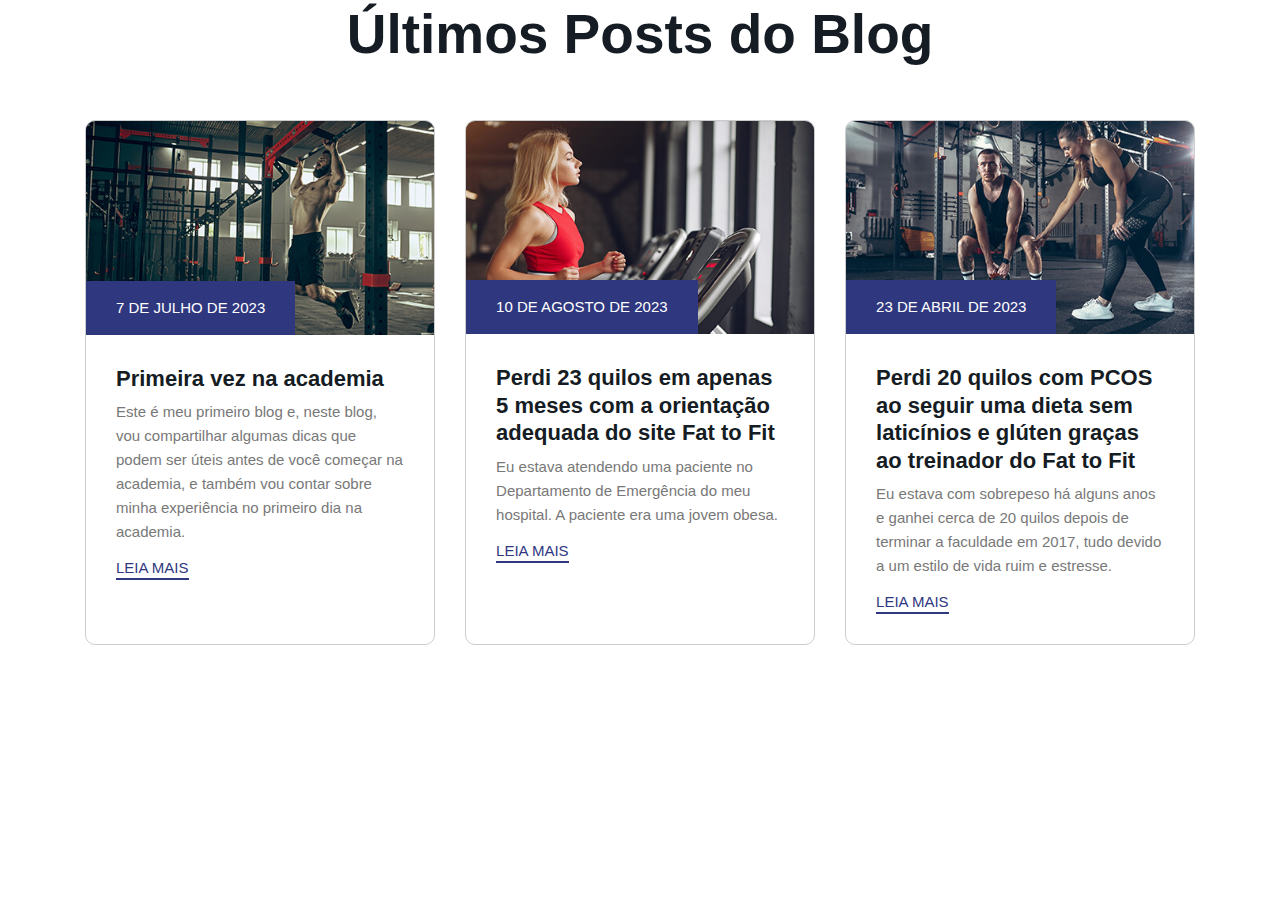
<file: blog latest.html>
<!DOCTYPE html>
<html lang="pt-BR">

  <head>
    <meta charset="UTF-8">
    <meta http-equiv="X-UA-Compatible"
          content="IE=edge">
    <meta name="viewport"
          content="width=device-width, initial-scale=1.0">
    <title>Últimos Posts do Blog | Bluefit</title>
    <meta name="description"
          content="Leia os últimos posts do blog sobre fitness, perda de peso e superação. Descubra dicas e histórias inspiradoras que podem ajudar você em sua jornada de saúde e bem-estar.">
    <meta name="keywords"
          content="blog de fitness, perda de peso, PCOS, dieta, saúde, bem-estar">
    <meta name="author"
          content="Bluefit">
    <link rel="stylesheet"
          href="./assets/css/style.css">
            <link rel="favicon"
                  href="./assets/images/Logo.png">
  </head>

  <body>
    <div class="container">
      <h2 class="h2 section-title text-center">Últimos Posts do Blog</h2>
      <br>
      <br>

      <ul class="blog-list has-scrollbar">

        <li class="scrollbar-item">
          <div class="blog-card">

            <div class="card-banner img-holder"
                 style="--width: 440px; --height: 270px;">
              <img src="./assets/images/blog-1.jpg"
                   width="440"
                   height="270"
                   loading="lazy"
                   alt="Primeira vez na academia"
                   class="img-cover">
              <time class="card-meta"
                    datetime="2023-07-07">7 de Julho de 2023</time>
            </div>

            <div class="card-content">
              <h3 class="h3">
                <a href="#"
                   class="card-title">Primeira vez na academia</a>
              </h3>

              <p class="card-text">
                Este é meu primeiro blog e, neste blog, vou compartilhar algumas dicas que podem ser úteis antes de você começar na academia, e também vou contar sobre minha experiência no primeiro dia na academia.
              </p>

              <a href="blog1.html"
                 class="btn-link has-before">Leia Mais</a>
            </div>

          </div>
        </li>

        <li class="scrollbar-item">
          <div class="blog-card">

            <div class="card-banner img-holder"
                 style="--width: 440px; --height: 270px;">
              <img src="./assets/images/blog-2.jpg"
                   width="440"
                   height="270"
                   loading="lazy"
                   alt="Perda de peso com orientação adequada"
                   class="img-cover">
              <time class="card-meta"
                    datetime="2023-08-10">10 de Agosto de 2023</time>
            </div>

            <div class="card-content">
              <h3 class="h3">
                <a href="#"
                   class="card-title">Perdi 23 quilos em apenas 5 meses com a orientação adequada do site Fat to Fit</a>
              </h3>

              <p class="card-text">
                Eu estava atendendo uma paciente no Departamento de Emergência do meu hospital. A paciente era uma jovem obesa.
              </p>

              <a href="blog2.html"
                 class="btn-link has-before">Leia Mais</a>
            </div>

          </div>
        </li>

        <li class="scrollbar-item">
          <div class="blog-card">

            <div class="card-banner img-holder"
                 style="--width: 440px; --height: 270px;">
              <img src="./assets/images/blog-3.jpg"
                   width="440"
                   height="270"
                   loading="lazy"
                   alt="Superação de PCOS com dieta sem laticínios e glúten"
                   class="img-cover">
              <time class="card-meta"
                    datetime="2023-04-23">23 de Abril de 2023</time>
            </div>

            <div class="card-content">
              <h3 class="h3">
                <a href="#"
                   class="card-title">Perdi 20 quilos com PCOS ao seguir uma dieta sem laticínios e glúten graças ao treinador do Fat to Fit</a>
              </h3>

              <p class="card-text">
                Eu estava com sobrepeso há alguns anos e ganhei cerca de 20 quilos depois de terminar a faculdade em 2017, tudo devido a um estilo de vida ruim e estresse.
              </p>

              <a href="blog3.html"
                 class="btn-link has-before">Leia Mais</a>
            </div>

          </div>
        </li>

      </ul>
    </div>
  </body>

</html>
</file>
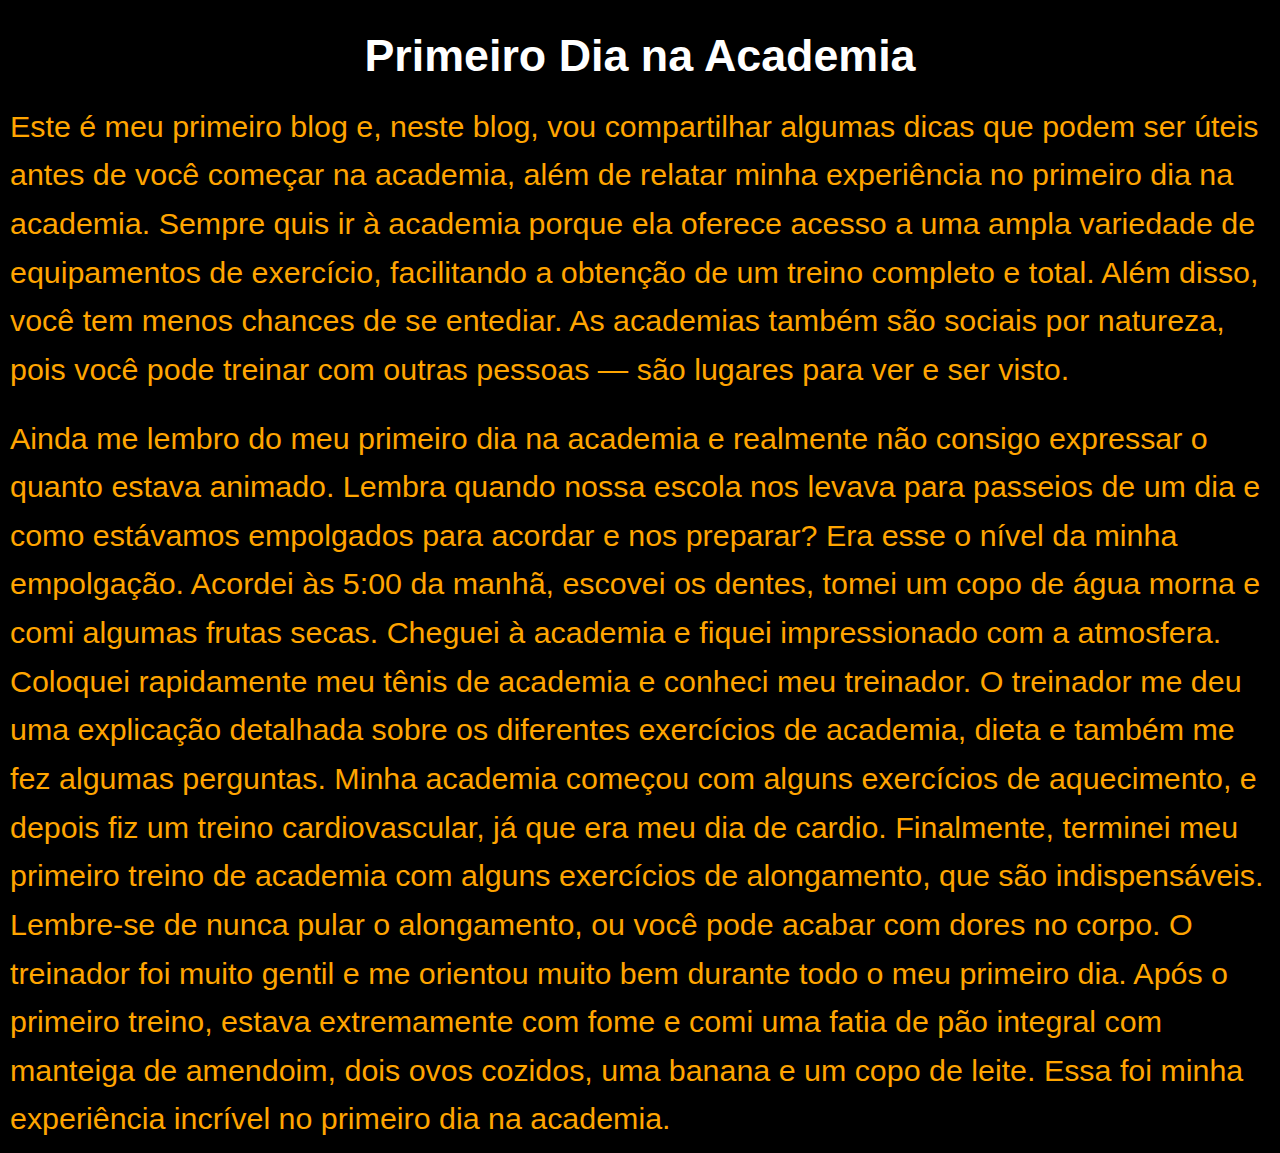
<file: blog1.html>
<!DOCTYPE html>
<html lang="pt-BR">

    <head>
        <meta charset="UTF-8">
        <meta http-equiv="X-UA-Compatible"
              content="IE=edge">
        <meta name="viewport"
              content="width=device-width, initial-scale=1.0">
        <title>Primeiro Dia na Academia</title>
        <meta name="description"
              content="Leia sobre a experiência do primeiro dia na academia, com dicas úteis e uma visão pessoal sobre o início de uma nova jornada fitness.">
        <meta name="keywords"
              content="primeiro dia na academia, dicas de academia, experiência de treino, rotina de exercícios">
        <meta name="author"
              content="Bluefit">
                <link rel="favicon"
                      href="./assets/images/Logo.png">
            <link rel="stylesheet"
                  href="./assets/css/style.css">

        <style>
            body {
                background-color: black;
                color: white;
                font-family: Arial, Helvetica, sans-serif;
            }

            .r1 {
                text-align: center;
                font-size: 2.8em;
                margin-top: 20px;
            }

            .r2 {
                font-size: 1.9em;
                padding: 10px;
                color: orange;
            }
        </style>
    </head>

    <body>
        <h1 class="r1">Primeiro Dia na Academia</h1>
        <div class="r2">
            Este é meu primeiro blog e, neste blog, vou compartilhar algumas dicas que podem ser úteis antes de você começar na academia, além de relatar minha experiência no primeiro dia na academia.
            Sempre quis ir à academia porque ela oferece acesso a uma ampla variedade de equipamentos de exercício, facilitando a obtenção de um treino completo e total.
            Além disso, você tem menos chances de se entediar. As academias também são sociais por natureza, pois você pode treinar com outras pessoas — são lugares para ver e ser visto.
        </div>
        <div class="r2">
            Ainda me lembro do meu primeiro dia na academia e realmente não consigo expressar o quanto estava animado.

            Lembra quando nossa escola nos levava para passeios de um dia e como estávamos empolgados para acordar e nos preparar? Era esse o nível da minha empolgação.

            Acordei às 5:00 da manhã, escovei os dentes, tomei um copo de água morna e comi algumas frutas secas.

            Cheguei à academia e fiquei impressionado com a atmosfera. Coloquei rapidamente meu tênis de academia e conheci meu treinador. O treinador me deu uma explicação detalhada sobre os diferentes exercícios de academia, dieta e também me fez algumas perguntas.

            Minha academia começou com alguns exercícios de aquecimento, e depois fiz um treino cardiovascular, já que era meu dia de cardio.

            Finalmente, terminei meu primeiro treino de academia com alguns exercícios de alongamento, que são indispensáveis. Lembre-se de nunca pular o alongamento, ou você pode acabar com dores no corpo.

            O treinador foi muito gentil e me orientou muito bem durante todo o meu primeiro dia.

            Após o primeiro treino, estava extremamente com fome e comi uma fatia de pão integral com manteiga de amendoim, dois ovos cozidos, uma banana e um copo de leite.

            Essa foi minha experiência incrível no primeiro dia na academia.
        </div>
    </body>

</html>
</file>
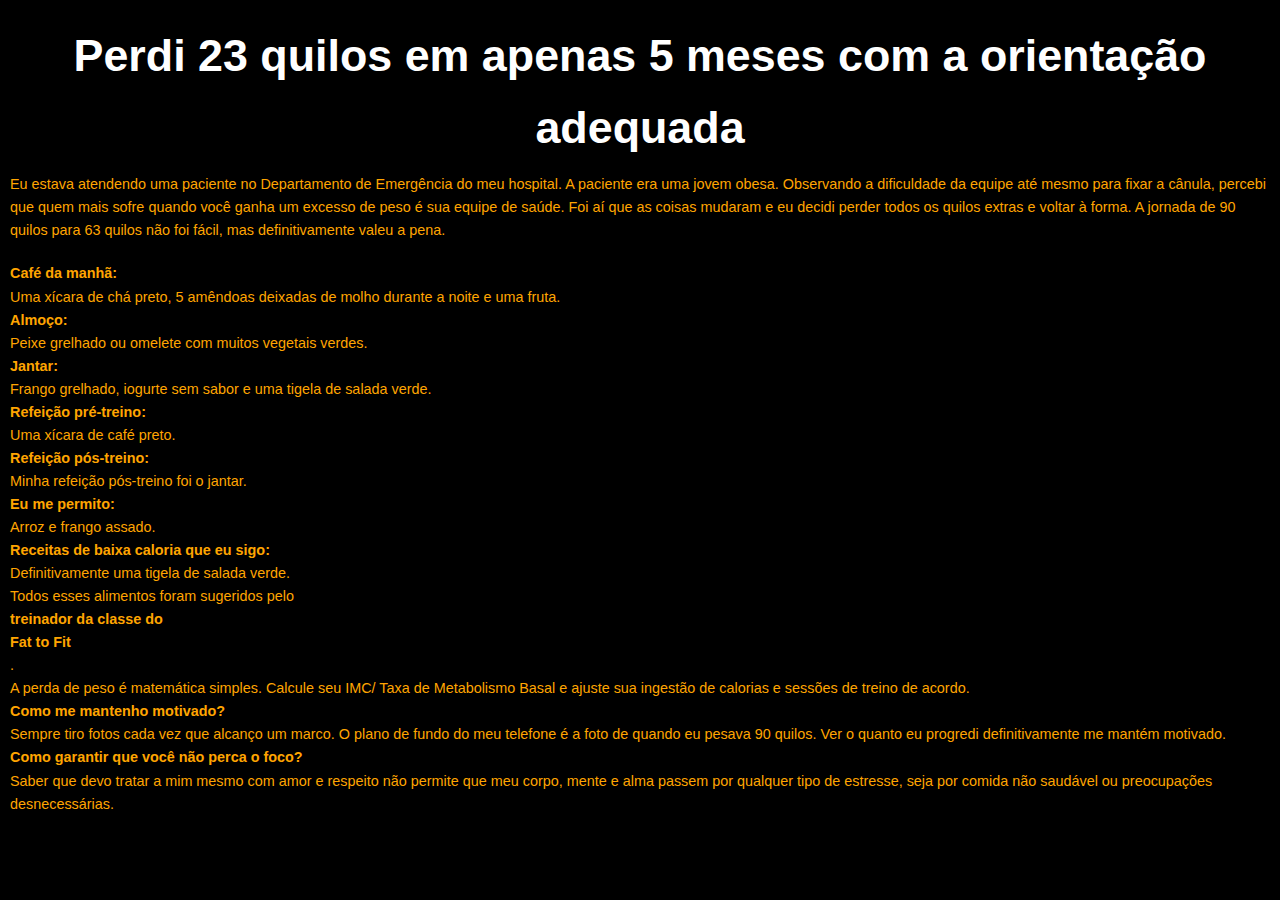
<file: blog2.html>
<!DOCTYPE html>
<html lang="pt-BR">

    <head>
        <meta charset="UTF-8">
        <meta http-equiv="X-UA-Compatible"
              content="IE=edge">
        <meta name="viewport"
              content="width=device-width, initial-scale=1.0">
        <title>Perdi 23 quilos em apenas 5 meses com a orientação adequada</title>
        <meta name="description"
              content="Leia como consegui perder 23 quilos em 5 meses com a orientação do site Fat to Fit, incluindo detalhes sobre minha dieta, exercícios e dicas de motivação.">
        <meta name="keywords"
              content="perda de peso, dieta, exercícios, motivação fitness, Fat to Fit">
        <meta name="author"
              content="Bluefit">
              <link rel="favicon" href="./assets/images/Logo.png">
            <link rel="stylesheet"
                  href="./assets/css/style.css">

        <style>
            body {
                background-color: black;
                color: white;
                font-family: Arial, Helvetica, sans-serif;
            }

            .r1 {
                text-align: center;
                font-size: 2.8em;
                margin-top: 20px;
            }

            .r2 {
                font-size: 0.9em;
                padding: 10px;
                color: orange;
            }

            span {
                font-weight: bold;
            }
        </style>
    </head>

    <body>
        <h1 class="r1">Perdi 23 quilos em apenas 5 meses com a orientação adequada</h1>
        <div class="r2">
            Eu estava atendendo uma paciente no Departamento de Emergência do meu hospital. A paciente era uma jovem obesa. Observando a dificuldade da equipe até mesmo para fixar a cânula, percebi que quem mais sofre quando você ganha um excesso de peso é sua equipe de saúde. Foi aí que as coisas mudaram e eu decidi perder todos os quilos extras e voltar à forma.
            A jornada de 90 quilos para 63 quilos não foi fácil, mas definitivamente valeu a pena.
        </div>
        <div class="r2">
            <strong>Café da manhã:</strong> Uma xícara de chá preto, 5 amêndoas deixadas de molho durante a noite e uma fruta.<br>
            <strong>Almoço:</strong> Peixe grelhado ou omelete com muitos vegetais verdes.<br>
            <strong>Jantar:</strong> Frango grelhado, iogurte sem sabor e uma tigela de salada verde.<br>
            <strong>Refeição pré-treino:</strong> Uma xícara de café preto.<br>
            <strong>Refeição pós-treino:</strong> Minha refeição pós-treino foi o jantar.<br>
            <strong>Eu me permito:</strong> Arroz e frango assado.<br>
            <strong>Receitas de baixa caloria que eu sigo:</strong> Definitivamente uma tigela de salada verde.<br>
            Todos esses alimentos foram sugeridos pelo <span>treinador da classe do <strong>Fat to Fit</strong></span>.<br>
            A perda de peso é matemática simples. Calcule seu IMC/ Taxa de Metabolismo Basal e ajuste sua ingestão de calorias e sessões de treino de acordo.<br>
            <strong>Como me mantenho motivado?</strong> Sempre tiro fotos cada vez que alcanço um marco. O plano de fundo do meu telefone é a foto de quando eu pesava 90 quilos. Ver o quanto eu progredi definitivamente me mantém motivado.<br>
            <strong>Como garantir que você não perca o foco?</strong> Saber que devo tratar a mim mesmo com amor e respeito não permite que meu corpo, mente e alma passem por qualquer tipo de estresse, seja por comida não saudável ou preocupações desnecessárias.
        </div>
    </body>

</html>
</file>
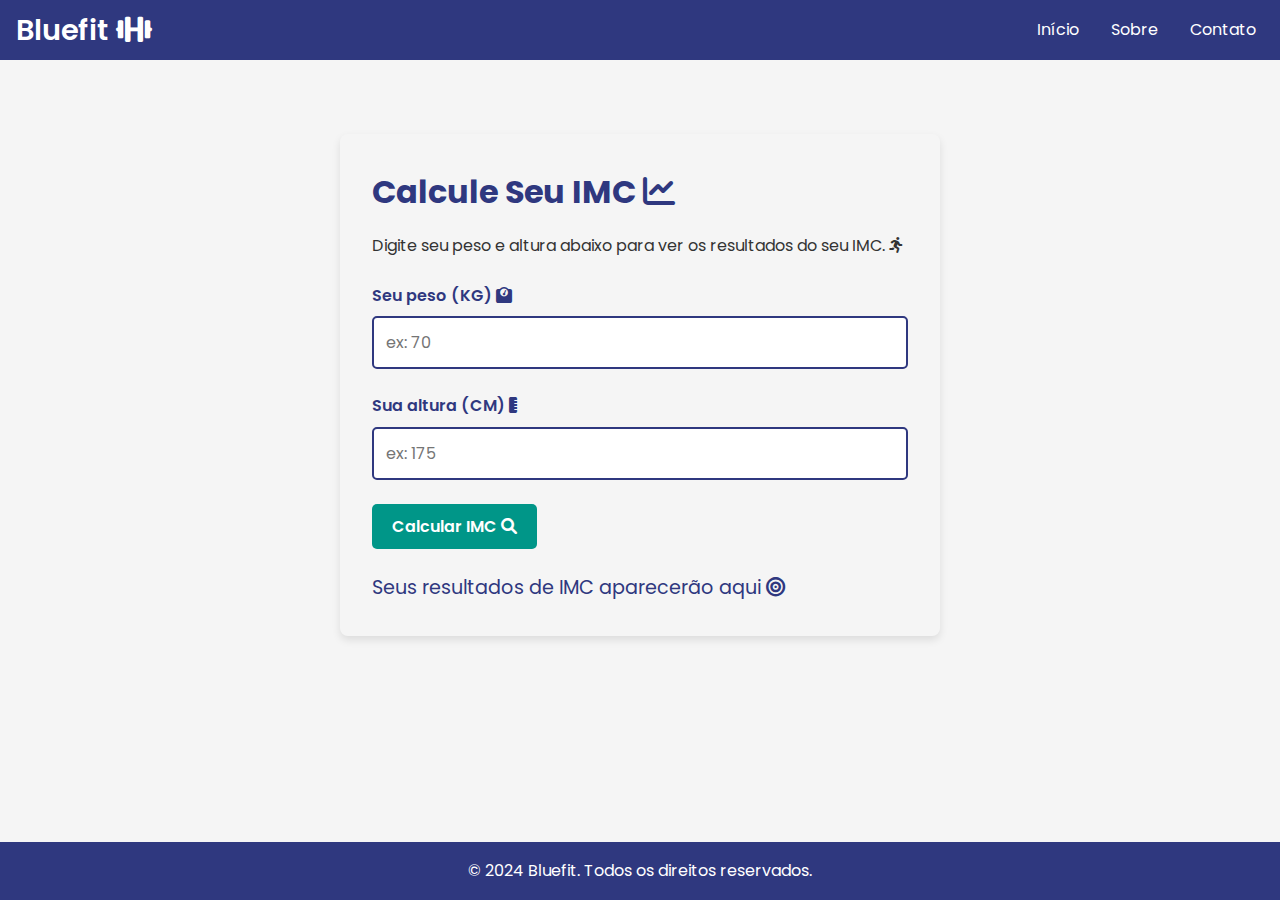
<file: BMI.html>
<!DOCTYPE html>
<html lang="pt-br">

	<head>
		<meta charset="UTF-8">
		<meta name="viewport"
					content="width=device-width, initial-scale=1.0, user-scalable=no">
						<!-- Favicon -->
						<link rel="shortcut icon"
									href="./favicon.svg"
									type="image/svg+xml">
						
						<!-- Fonte do Google -->
						<link rel="preconnect"
									href="https://fonts.googleapis.com">
						<link rel="preconnect"
									href="https://fonts.gstatic.com"
									crossorigin>
						<link href="https://fonts.googleapis.com/css2?family=Catamaran:wght@600;700;800;900&family=Rubik:wght@400;500;800&display=swap"
									rel="stylesheet">
						
						<!-- Meta Tags de SEO -->
						<meta name="description"
									content="Bluefit é o melhor clube de fitness para quem busca melhorar sua qualidade de vida. Oferecemos programas de treino personalizados, orientações de profissionais e uma estrutura completa para atender suas necessidades.">
						<meta name="keywords"
									content="academia, fitness, saúde, bem-estar, musculação, yoga, HIIT, Bluefit">
						<meta name="author"
									content="Bluefit">

		<title>Calculadora de IMC | Bluefit</title>
		<link rel="stylesheet"
					type="text/css"
					href="./assets/css/BMI.css">
		<link href="https://fonts.googleapis.com/css2?family=Poppins:wght@400;600&display=swap"
					rel="stylesheet">
		<link href="https://fonts.googleapis.com/css2?family=Open+Sans:wght@300;400&display=swap"
					rel="stylesheet">
		<link rel="stylesheet"
					href="https://cdnjs.cloudflare.com/ajax/libs/font-awesome/6.0.0-beta3/css/all.min.css">

					
	</head>

	<body>
		<nav class="navbar">
			<a href="/"
				 class="navbar__logo">Bluefit <i class="fas fa-dumbbell"></i></a>
			<div class="navbar__menu">
				<a href="index.html"
					 class="navbar__link">Início</a>
				<a href="about.html"
					 class="navbar__link">Sobre</a>
				<a href="contact.html"
					 class="navbar__link">Contato</a>
			</div>
			<div class="navbar__toggle"
					 aria-label="Abrir menu">
				<div class="bar"></div>
				<div class="bar"></div>
				<div class="bar"></div>
			</div>
		</nav>

		<main class="container">
			<section class="panel">
				<h2 class="text-center">Calcule Seu IMC <i class="fas fa-chart-line"></i></h2>
				<p id="introText"
					 class="text-center">Digite seu peso e altura abaixo para ver os resultados do seu IMC. <i class="fas fa-running"></i></p>

				<form id="bmiForm">
					<div id="weightInput"
							 class="form-group">
						<label for="weight">Seu peso (KG) <i class="fas fa-weight"></i></label>
						<input id="weight"
									 type="number"
									 pattern="[0-9]*"
									 name="weight"
									 placeholder="ex: 70"
									 required />
					</div>
					<div id="heightInput"
							 class="form-group">
						<label for="height">Sua altura (CM) <i class="fas fa-ruler-vertical"></i></label>
						<input id="height"
									 type="number"
									 pattern="[0-9]*"
									 name="height"
									 placeholder="ex: 175"
									 required />
					</div>
					<button type="button"
									class="btn"
									onclick="calculate()">Calcular IMC <i class="fas fa-search"></i></button>
				</form>
				<div id="results"
						 class="text-center">
					Seus resultados de IMC aparecerão aqui <i class="fas fa-bullseye"></i>
				</div>
			</section>
		</main>

		<footer class="footer">
			<p>&copy; 2024 Bluefit. Todos os direitos reservados.</p>
		</footer>

		<script src="./assets/js/BMI.js"></script>
	</body>

</html>
</file>
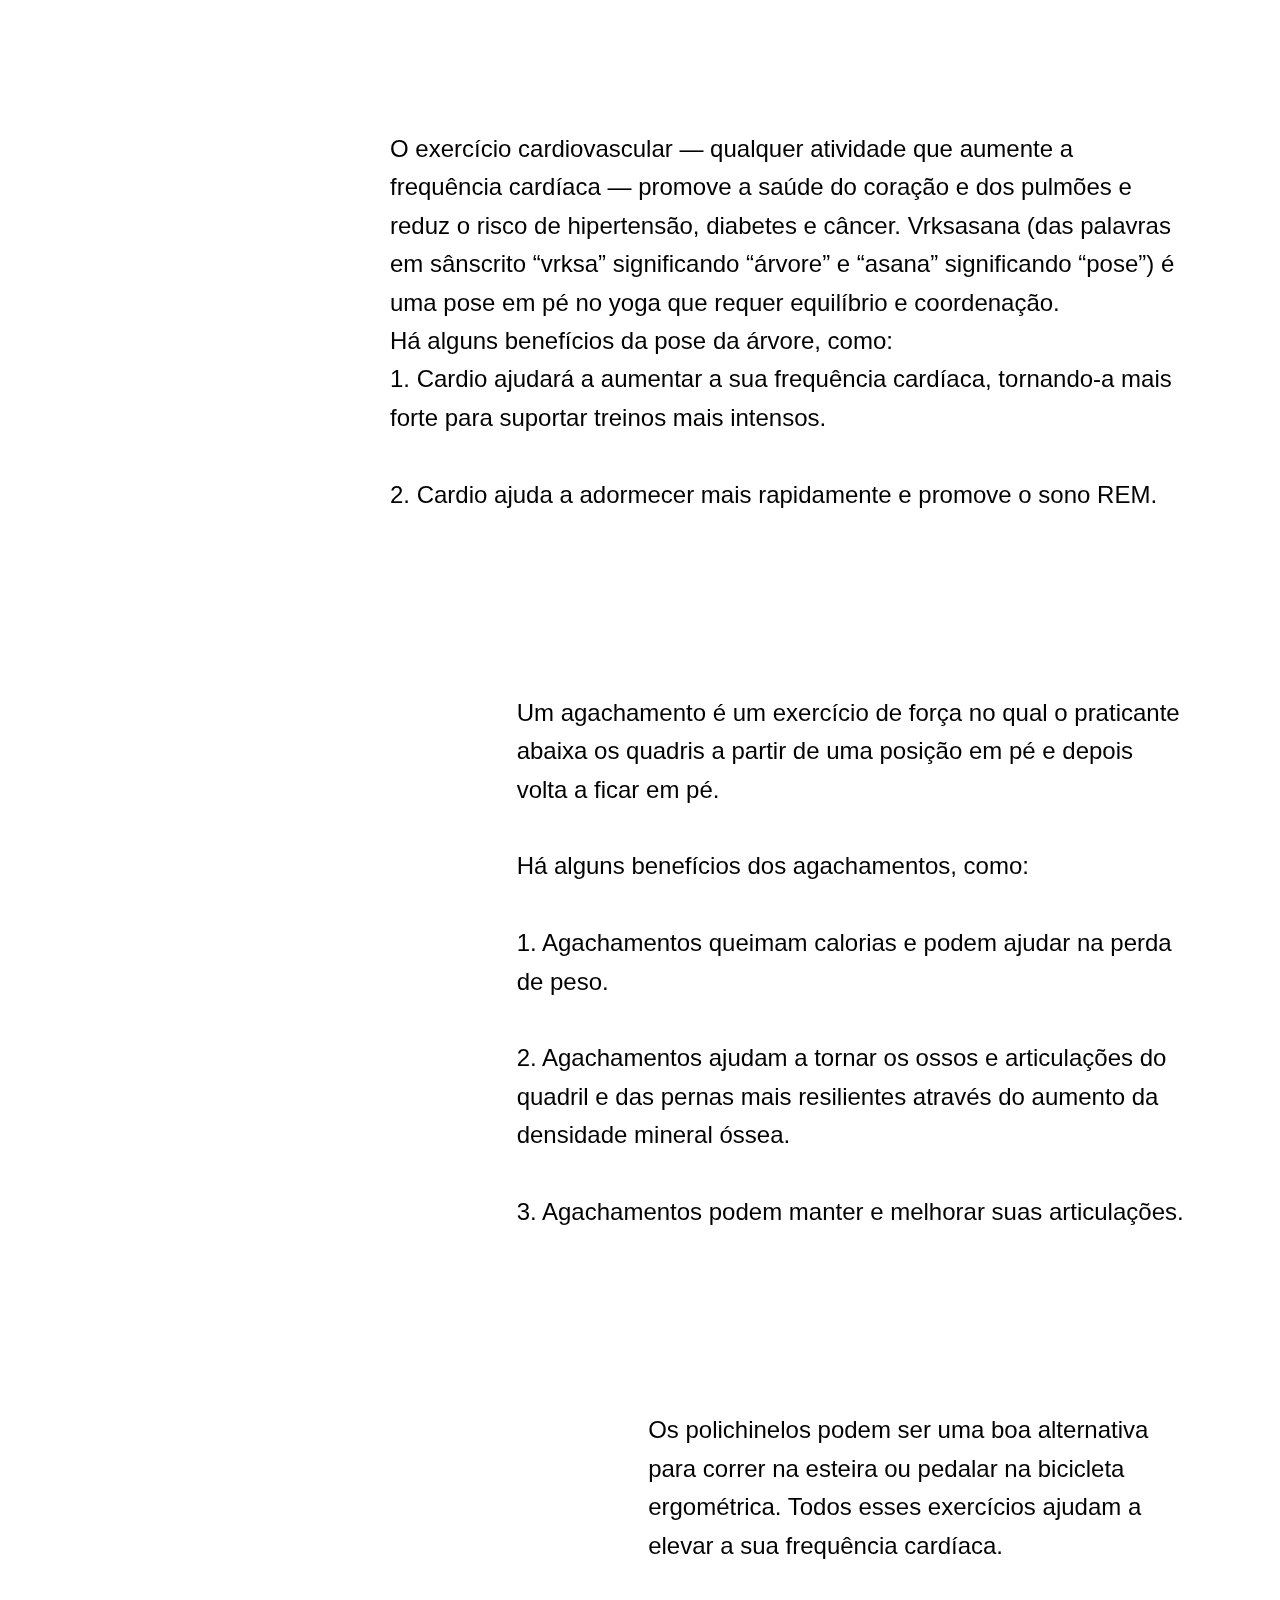
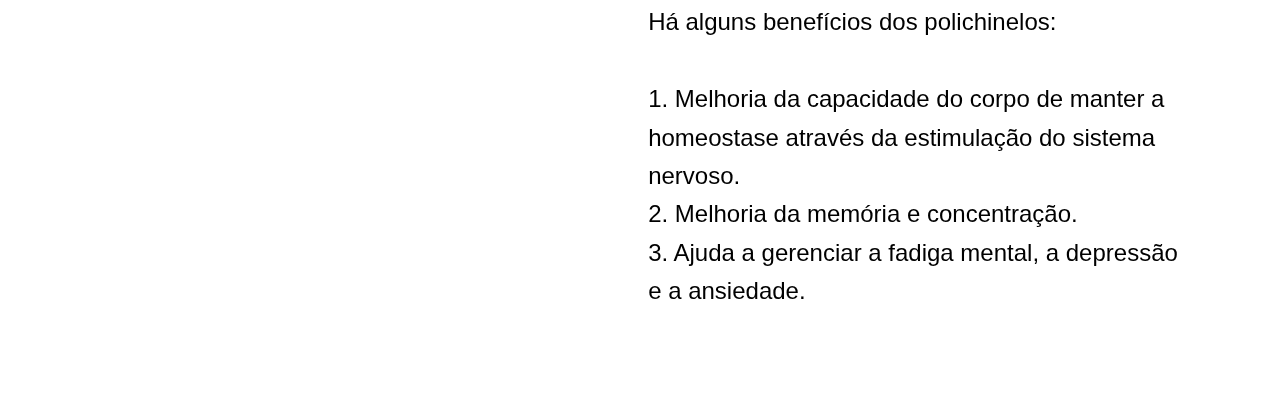
<file: Cardio and Strength.html>
<!DOCTYPE html>
<html lang="pt-BR">

    <head>
        <meta charset="UTF-8">
        <meta http-equiv="X-UA-Compatible"
              content="IE=edge">
        <meta name="viewport"
              content="width=device-width, initial-scale=1.0">
        <title>Cardio e Força</title>
        <link rel="stylesheet"
              href="./assets/css/explore.css">
            <link rel="stylesheet"
                  href="./assets/css/style.css">

    </head>

    <body>
        <nav class="navbar">
            <a href="/"
               class="navbar__logo">Bluefit</a>

            <div class="navbar__menu">
                <a href="index.html"
                   class="navbar__link">Início</a>
                <a href="explore.html"
                   class="navbar__link">Yoga</a>
                <a href="cardio.html"
                   class="navbar__link">Cardio & Força</a>
                <a href="meditacao.html"
                   class="navbar__link">Meditação</a>
            </div>
        </nav>

        <div class="y1">
            <iframe width="560"
                    height="315"
                    src="https://www.youtube.com/embed/cZyHgKtK75A"
                    title="Player de vídeo do YouTube"
                    frameborder="0"
                    allow="accelerometer; autoplay; clipboard-write; encrypted-media; gyroscope; picture-in-picture; web-share"
                    allowfullscreen
                    class="i4"></iframe>
            <div class="y2">
                O exercício cardiovascular — qualquer atividade que aumente a frequência cardíaca — promove a saúde do coração e dos pulmões e reduz o risco de hipertensão, diabetes e câncer. Vrksasana (das palavras em sânscrito “vrksa” significando “árvore” e “asana” significando “pose”) é uma pose em pé no yoga que requer equilíbrio e coordenação.
                <br>
                Há alguns benefícios da pose da árvore, como:<br>
                1. Cardio ajudará a aumentar a sua frequência cardíaca, tornando-a mais forte para suportar treinos mais intensos.<br><br>
                2. Cardio ajuda a adormecer mais rapidamente e promove o sono REM.<br>
            </div>
        </div>

        <div class="y1">
            <iframe width="560"
                    height="315"
                    src="https://www.youtube.com/embed/6Ep5VzGqDRU"
                    title="Player de vídeo do YouTube"
                    frameborder="0"
                    allow="accelerometer; autoplay; clipboard-write; encrypted-media; gyroscope; picture-in-picture; web-share"
                    allowfullscreen
                    class="i5"></iframe>
            <div class="y2">
                Um agachamento é um exercício de força no qual o praticante abaixa os quadris a partir de uma posição em pé e depois volta a ficar em pé.
                <br><br>
                Há alguns benefícios dos agachamentos, como:
                <br><br>
                1. Agachamentos queimam calorias e podem ajudar na perda de peso.<br><br>
                2. Agachamentos ajudam a tornar os ossos e articulações do quadril e das pernas mais resilientes através do aumento da densidade mineral óssea.<br><br>
                3. Agachamentos podem manter e melhorar suas articulações.<br>
            </div>
        </div>

        <div class="y1">
            <iframe width="560"
                    height="315"
                    src="https://www.youtube.com/embed/iSSAk4XCsRA"
                    title="Player de vídeo do YouTube"
                    frameborder="0"
                    allow="accelerometer; autoplay; clipboard-write; encrypted-media; gyroscope; picture-in-picture; web-share"
                    allowfullscreen
                    class="i6"></iframe>
            <div class="y2">
                Os polichinelos podem ser uma boa alternativa para correr na esteira ou pedalar na bicicleta ergométrica. Todos esses exercícios ajudam a elevar a sua frequência cardíaca.
                <br><br>
                Há alguns benefícios dos polichinelos:
                <br><br>
                1. Melhoria da capacidade do corpo de manter a homeostase através da estimulação do sistema nervoso.<br>
                2. Melhoria da memória e concentração.<br>
                3. Ajuda a gerenciar a fadiga mental, a depressão e a ansiedade.<br>
            </div>
        </div>

    </body>

</html>
</file>
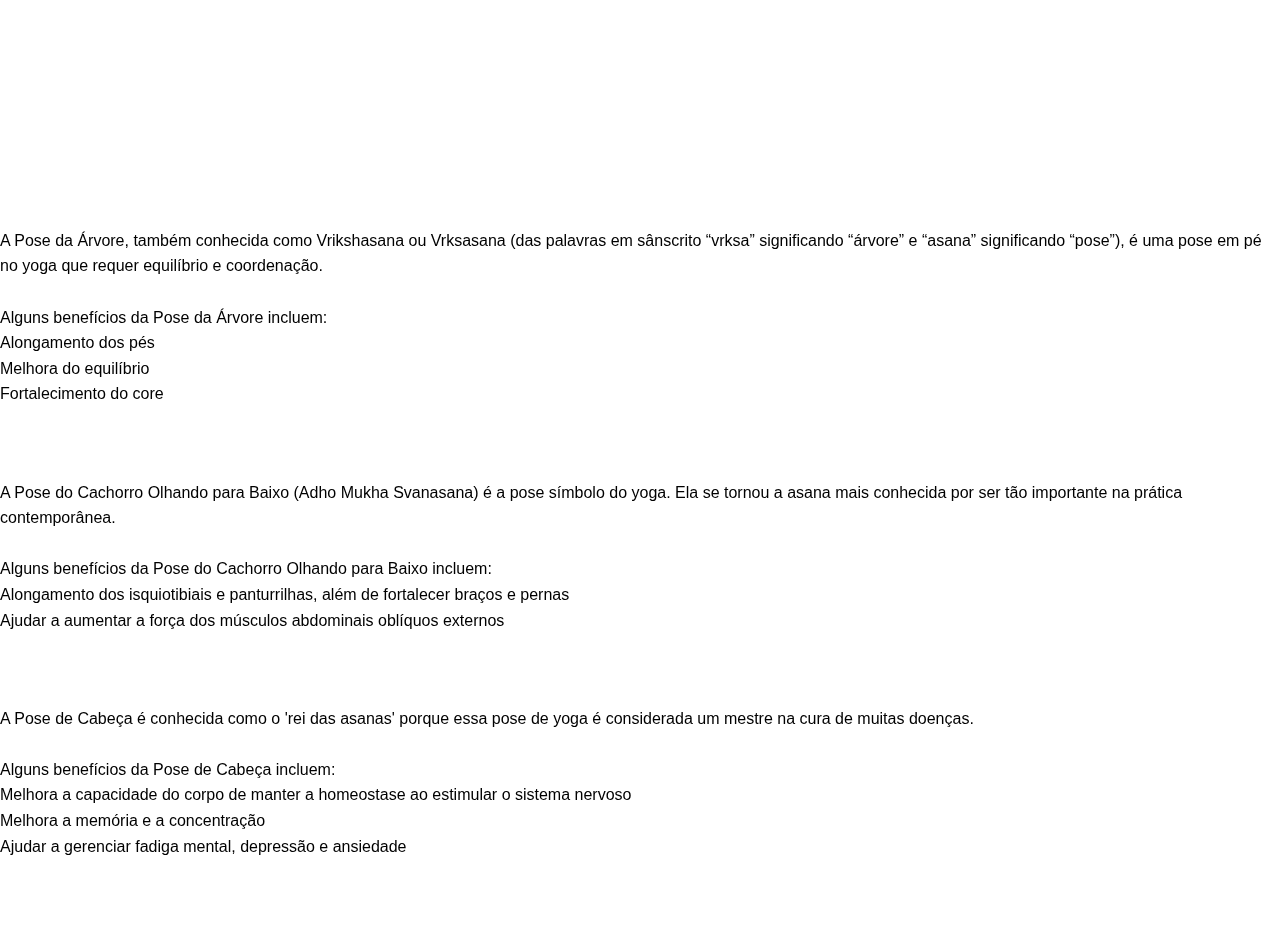
<file: explore.html>
<!DOCTYPE html>
<html lang="pt-BR">

    <head>
        <meta charset="UTF-8">
        <meta http-equiv="X-UA-Compatible"
              content="IE=edge">
        <meta name="viewport"
              content="width=device-width, initial-scale=1.0">
        <title>Explore Mais | Bluefit</title>
        <meta name="description"
              content="Explore mais sobre nossas aulas de yoga, cardio e força, e meditação. Descubra os benefícios de cada prática com vídeos explicativos e informações detalhadas.">
        <meta name="keywords"
              content="yoga, cardio, força, meditação, exercícios, benefícios do yoga">
        <meta name="author"
              content="Bluefit">
        <link rel="stylesheet"
              href="./assets/css/explore.css">
                <link rel="favicon"
                      href="./assets/images/Logo.png">
        <link rel="stylesheet"
              href="./assets/css/style.css">

    </head>

    <body>
        <nav class="navbar">
            <a href="/"
               class="navbar__logo">Bluefit</a>
            <div class="navbar__links">
                <a href="index.html"
                   class="navbar__link">Início</a>
                <a href="explore.html"
                   class="navbar__link">Yoga</a>
                <a href="cardio-and-strength.html"
                   class="navbar__link">Cardio & Força</a>
                <a href="meditations.html"
                   class="navbar__link">Meditação</a>
            </div>
        </nav>

        <main>
            <section class="yoga-section">
                <article class="yoga-article">
                    <iframe width="560"
                            height="315"
                            src="https://www.youtube.com/embed/Dic293YNJI8"
                            title="Vídeo do YouTube"
                            frameborder="0"
                            allow="accelerometer; autoplay; clipboard-write; encrypted-media; gyroscope; picture-in-picture; web-share"
                            allowfullscreen
                            class="video"></iframe>
                    <div class="yoga-description">
                        A Pose da Árvore, também conhecida como Vrikshasana ou Vrksasana (das palavras em sânscrito “vrksa” significando “árvore” e “asana” significando “pose”), é uma pose em pé no yoga que requer equilíbrio e coordenação.
                        <br><br>
                        Alguns benefícios da Pose da Árvore incluem:<br>
                        <ul>
                            <li>Alongamento dos pés</li>
                            <li>Melhora do equilíbrio</li>
                            <li>Fortalecimento do core</li>
                        </ul>
                    </div>
                </article>

                <article class="yoga-article">
                    <iframe width="560"
                            height="315"
                            src="https://www.youtube.com/embed/6Ep5VzGqDRU"
                            title="Vídeo do YouTube"
                            frameborder="0"
                            allow="accelerometer; autoplay; clipboard-write; encrypted-media; gyroscope; picture-in-picture; web-share"
                            allowfullscreen
                            class="video"></iframe>
                    <div class="yoga-description">
                        A Pose do Cachorro Olhando para Baixo (Adho Mukha Svanasana) é a pose símbolo do yoga. Ela se tornou a asana mais conhecida por ser tão importante na prática contemporânea.
                        <br><br>
                        Alguns benefícios da Pose do Cachorro Olhando para Baixo incluem:<br>
                        <ul>
                            <li>Alongamento dos isquiotibiais e panturrilhas, além de fortalecer braços e pernas</li>
                            <li>Ajudar a aumentar a força dos músculos abdominais oblíquos externos</li>
                        </ul>
                    </div>
                </article>

                <article class="yoga-article">
                    <iframe width="560"
                            height="315"
                            src="https://www.youtube.com/embed/smeFt8OciLA"
                            title="Vídeo do YouTube"
                            frameborder="0"
                            allow="accelerometer; autoplay; clipboard-write; encrypted-media; gyroscope; picture-in-picture; web-share"
                            allowfullscreen
                            class="video"></iframe>
                    <div class="yoga-description">
                        A Pose de Cabeça é conhecida como o 'rei das asanas' porque essa pose de yoga é considerada um mestre na cura de muitas doenças.
                        <br><br>
                        Alguns benefícios da Pose de Cabeça incluem:<br>
                        <ul>
                            <li>Melhora a capacidade do corpo de manter a homeostase ao estimular o sistema nervoso</li>
                            <li>Melhora a memória e a concentração</li>
                            <li>Ajudar a gerenciar fadiga mental, depressão e ansiedade</li>
                        </ul>
                    </div>
                </article>
            </section>
        </main>
    </body>

</html>
</file>
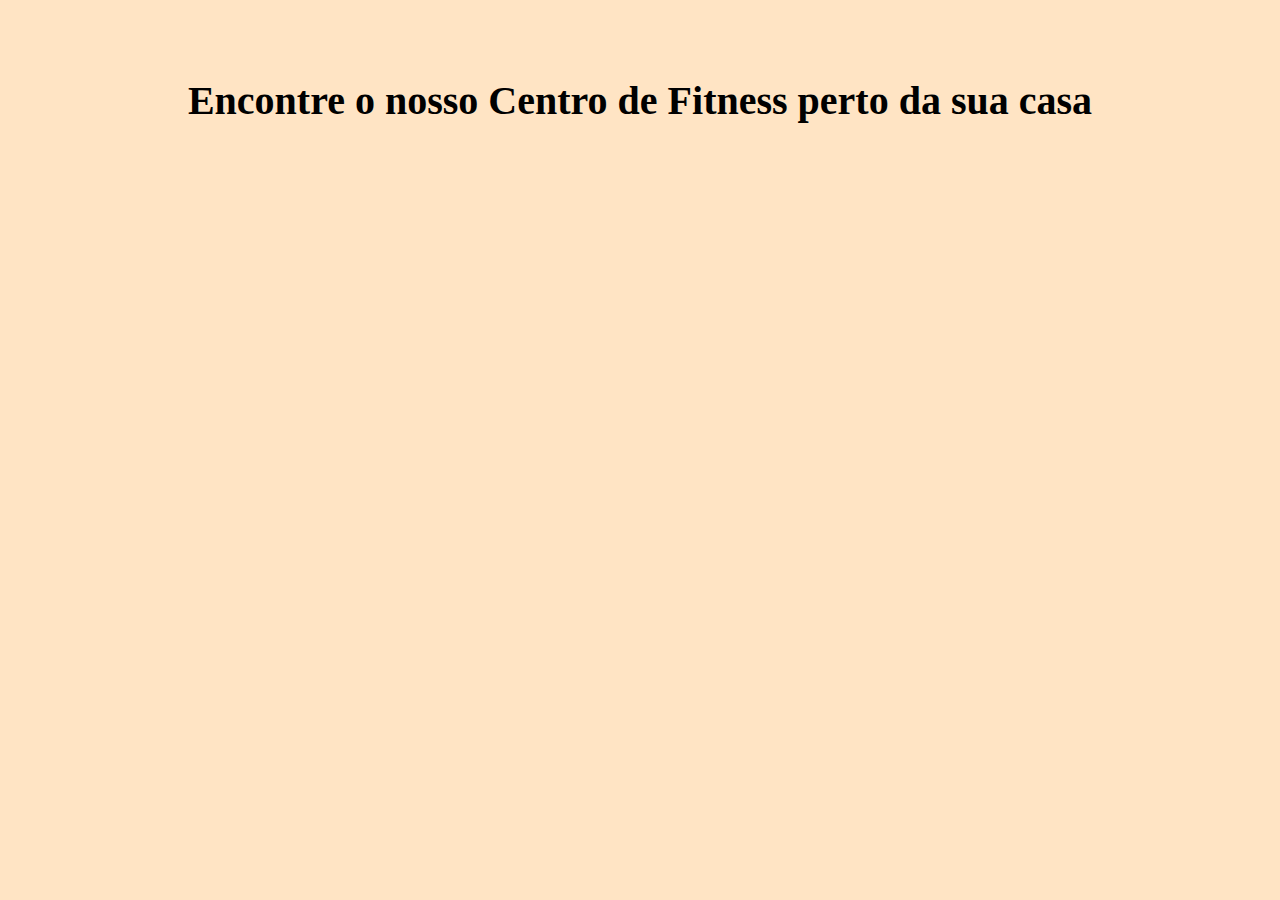
<file: Fitness Centre.html>
<!DOCTYPE html>
<html lang="pt-BR">

  <head>
    <meta charset="UTF-8">
    <meta http-equiv="X-UA-Compatible"
          content="IE=edge">
    <meta name="viewport"
          content="width=device-width, initial-scale=1.0">
    <title>Proximidade dos Nossos Centros</title>
    <link rel="stylesheet"
          href="./assets/css/Fitness Centre.css">
  </head>

  <body>
    <div>
      <section id="map-outer">
        <div id="map-target"
             class="spacing-under-nav"></div>
        <div>
          <br>
          <br>
        </div>
        <h2>Encontre o nosso Centro de Fitness perto da sua casa</h2>
        <div id="map-inner">

        <iframe src="https://www.google.com/maps/embed?pb=!1m18!1m12!1m3!1d29259.780550417294!2d-46.68290132568358!3d-23.551465299999983!2m3!1f0!2f0!3f0!3m2!1i1024!2i768!4f13.1!3m3!1m2!1s0x94ce584ccdcab8b1%3A0xaa26447195a90e8a!2sBluefit!5e0!3m2!1spt-BR!2sbr!4v1724677977833!5m2!1spt-BR!2sbr"
                width="600"
                height="450"
                style="border:0;"
                allowfullscreen=""
                loading="lazy"
                referrerpolicy="no-referrer-when-downgrade"></iframe>

        </div>
      </section>
    </div>
  </body>

</html>
</file>
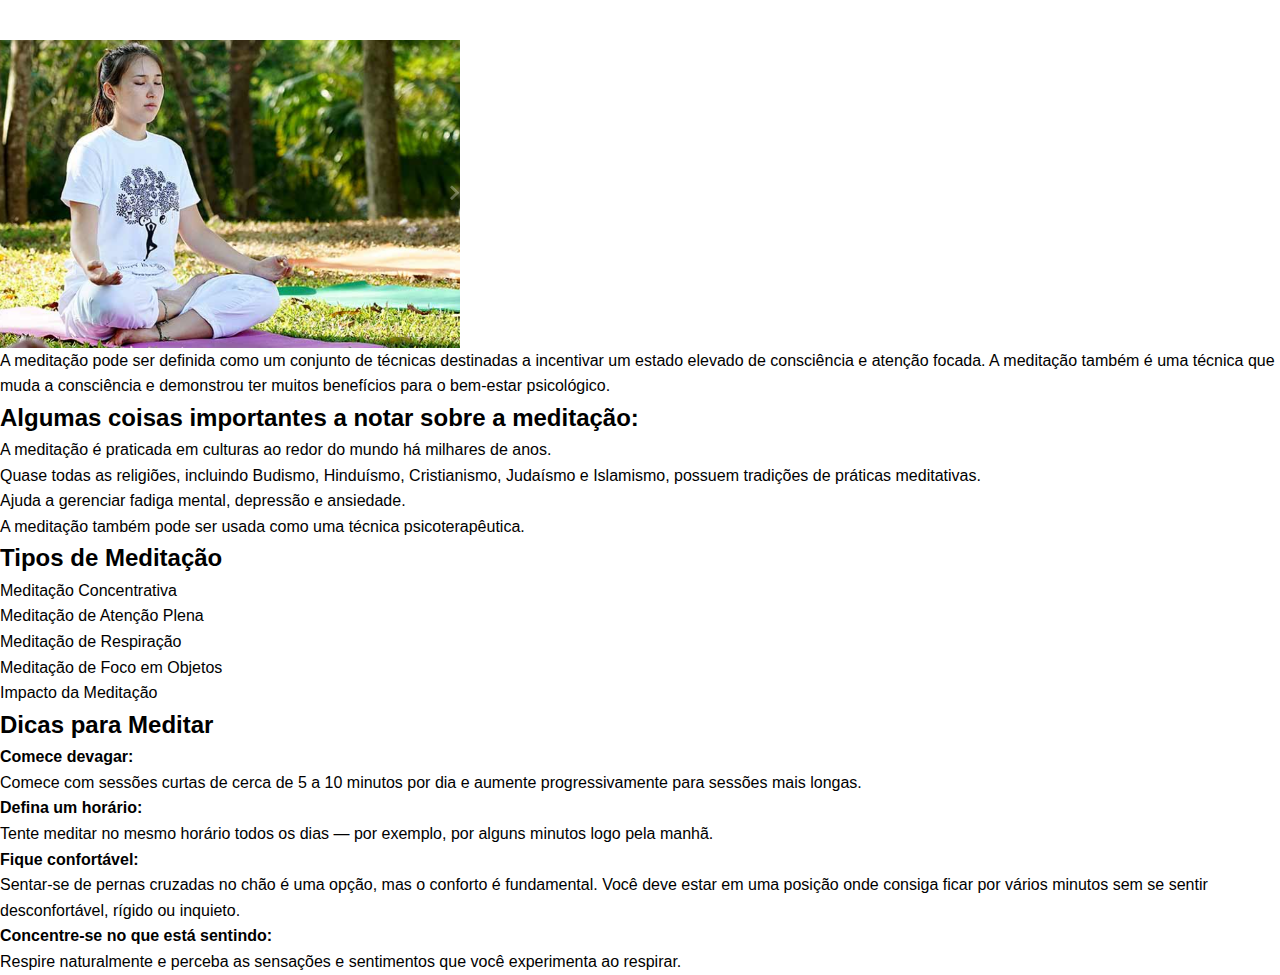
<file: medidations.html>
<!DOCTYPE html>
<html lang="pt-BR">

    <head>
        <meta charset="UTF-8">
        <meta http-equiv="X-UA-Compatible"
              content="IE=edge">
        <meta name="viewport"
              content="width=device-width, initial-scale=1.0">
        <title>Cardio e Força</title>
        <link rel="stylesheet"
              href="./assets/css/mediations.css">
            <link rel="stylesheet"
                  href="./assets/css/style.css">

    </head>

    <body>
        <nav class="navbar">
            <a href="/"
               class="navbar__logo">Bluefit</a>

            <div class="navbar__menu">
                <a href="index.html"
                   class="navbar__link">Início</a>
                <a href="explore.html"
                   class="navbar__link">Yoga</a>
                <a href="cardio-strength.html"
                   class="navbar__link">Cardio & Força</a>
                <a href="meditacoes.html"
                   class="navbar__link">Meditação</a>
            </div>
        </nav>

        <div class="content">
            <div class="image-container">
                <img src="assets/images/yoga.9.PNG"
                     alt="Imagem de Yoga"
                     height="400px"
                     width="460px"
                     class="image">
            </div>

            <div class="text-content">
                <p>A meditação pode ser definida como um conjunto de técnicas destinadas a incentivar um estado elevado de consciência e atenção focada. A meditação também é uma técnica que muda a consciência e demonstrou ter muitos benefícios para o bem-estar psicológico.</p>

                <h2>Algumas coisas importantes a notar sobre a meditação:</h2>
                <ul>
                    <li>A meditação é praticada em culturas ao redor do mundo há milhares de anos.</li>
                    <li>Quase todas as religiões, incluindo Budismo, Hinduísmo, Cristianismo, Judaísmo e Islamismo, possuem tradições de práticas meditativas.</li>
                    <li>Ajuda a gerenciar fadiga mental, depressão e ansiedade.</li>
                    <li>A meditação também pode ser usada como uma técnica psicoterapêutica.</li>
                </ul>

                <h2>Tipos de Meditação</h2>
                <ul>
                    <li>Meditação Concentrativa</li>
                    <li>Meditação de Atenção Plena</li>
                    <li>Meditação de Respiração</li>
                    <li>Meditação de Foco em Objetos</li>
                    <li>Impacto da Meditação</li>
                </ul>

                <h2>Dicas para Meditar</h2>
                <ul>
                    <li><strong>Comece devagar:</strong> Comece com sessões curtas de cerca de 5 a 10 minutos por dia e aumente progressivamente para sessões mais longas.</li>
                    <li><strong>Defina um horário:</strong> Tente meditar no mesmo horário todos os dias — por exemplo, por alguns minutos logo pela manhã.</li>
                    <li><strong>Fique confortável:</strong> Sentar-se de pernas cruzadas no chão é uma opção, mas o conforto é fundamental. Você deve estar em uma posição onde consiga ficar por vários minutos sem se sentir desconfortável, rígido ou inquieto.</li>
                    <li><strong>Concentre-se no que está sentindo:</strong> Respire naturalmente e perceba as sensações e sentimentos que você experimenta ao respirar.</li>
                </ul>
            </div>
        </div>
    </body>

</html>
</file>
<file: assets/css/style.css>
:root {

  /**
   * colors
   */

  --rich-black-fogra-29_50: hsl(210, 26%, 11%, 0.5);
  --rich-black-fogra-29-1: hsl(210, 26%, 11%);
  --rich-black-fogra-29-2: hsl(210, 50%, 4%);
  --silver-metallic: hsl(212, 9%, 67%);
  --coquelicot_20: #2f387f;
  --coquelicot_10: #02053b;
  --sonic-silver: hsl(0, 0%, 47%);
  --cadet-gray: hsl(214, 15%, 62%);
  --light-gray: hsl(0, 0%, 80%);
  --coquelicot:hsl(233, 46%, 34%);
  --gainsboro: hsl(0, 0%, 88%);
  --white_20: hsl(0, 0%, 100%, 0.2);
  --white_10: hsl(0, 0%, 100%, 0.1);
  --black_10: hsl(0, 0%, 0%, 0.1);
  --white: hsl(0, 0%, 100%);

  /**
   * typography
   */

  --ff-catamaran: 'Catamaran', sans-serif;
  --ff-rubik: 'Rubik', sans-serif;

  --fs-1: 3.8rem;
  --fs-2: 3rem;
  --fs-3: 2.5rem;
  --fs-4: 2rem;
  --fs-5: 1.8rem;
  --fs-6: 1.5rem;

  --fw-900: 900;
  --fw-800: 800;
  --fw-700: 700;
  --fw-500: 500;

  /**
   * spacing
   */

  --section-padding: 80px;

  /**
   * shadow
   */

  --shadow-1: 0 0 20px var(--black_10);
  --shadow-2: 0px 10px 24px var(--coquelicot_20);

  /**
   * border radius
   */

  --radius-10: 10px;
  --radius-8: 8px;
  --radius-5: 5px;

  /**
   * transition
   */

  --transition-1: 0.25s ease;
  --transition-2: 0.5s ease;
  --cubic-in: cubic-bezier(0.51, 0.03, 0.64, 0.28);
  --cubic-out: cubic-bezier(0.33, 0.85, 0.4, 0.96);

}

/*-----------------------------------*\
  #RESET
\*-----------------------------------*/

*,
*::before,
*::after {
  margin: 0;
  padding: 0;
  box-sizing: border-box;
}

li { list-style: none; }

a {
  text-decoration: none;
  color: inherit;
}

a,
img,
span,
input,
button,
strong,
ion-icon { display: block; }

img { height: auto; }

input,
button {
  background: none;
  border: none;
  font: inherit;
}

input { width: 100%; }

button { cursor: pointer; }

ion-icon { pointer-events: none; }

address { font-style: normal; }

html {
  font-family: var(--ff-rubik);
  font-size: 10px;
  scroll-behavior: smooth;
}

body {
  background-color: var(--white);
  color: var(--sonic-silver);
  font-size: 1.6rem;
  line-height: 1.6;
}

:focus-visible { outline-offset: 4px; }

::-webkit-scrollbar { width: 5px; }

::-webkit-scrollbar-track { background-color: var(--light-gray); }

::-webkit-scrollbar-thumb { background-color: var(--coquelicot); }

::-webkit-scrollbar-thumb:hover { background-color: var(--rich-black-fogra-29-1); }





/*-----------------------------------*\
  #REUSED STYLE
\*-----------------------------------*/

.container { padding-inline: 15px; }

.section { padding-block: var(--section-padding); }

.bg-dark {
  background-color: var(--rich-black-fogra-29-1);
  color: var(--silver-metallic);
}

.has-bg-image {
  background-repeat: no-repeat;
  background-position: top left;
}

.has-before,
.has-after {
  position: relative;
  z-index: 1;
}

.has-before::before,
.has-after::after {
  content: "";
  position: absolute;
}

.h1,
.h2,
.h3 {
  font-family: var(--ff-catamaran);
  line-height: 1.25;
}

.h1 {
  color: var(--white);
  font-size: var(--fs-1);
  font-weight: var(--fw-900);
}

.h2,
.h3 {
  color: var(--rich-black-fogra-29-1);
  font-weight: var(--fw-800);
}

.h2 { font-size: var(--fs-2); }

.h3 { font-size: var(--fs-4); }

.section-text { font-size: var(--fs-6); }

.btn {
  max-width: max-content;
  font-size: var(--fs-6);
  text-transform: uppercase;
  font-weight: var(--fw-500);
  padding: 15px 35px;
  border-radius: var(--radius-8);
  transition: var(--transition-1);
}

.btn-primary {
  background-color: var(--coquelicot);
  color: var(--white);
}

.btn-primary:is(:hover, :focus) {
  background-color: var(--white);
  color: var(--coquelicot);
  box-shadow: var(--shadow-2);
}
.b8{
  background-color: white;
  border-radius: 8px;
  color:var(--coquelicot);
}

.btn-secondary {
  background-color: var(--coquelicot);
  color: var(--white);
}

.btn-secondary:is(:hover, :focus) { background-color: var(--cadet-gray); }


.w-100 { width: 100%; }

.circle,
.abs-img { position: absolute; }

.circle {
  top: 50%;
  left: 50%;
  transform: translate(-50%, -56%);
  width: 100%;
  z-index: -1;
  animation: rotate360 15s linear infinite;
}

@keyframes rotate360 {
  0% { transform: translate(-50%, -56%) rotate(0); }
  100% { transform: translate(-50%, -56%) rotate(1turn); }
}

.circle-2 { animation-direction: reverse; }

.hero-subtitle,
.section-subtitle {
  font-family: var(--ff-catamaran);
  font-weight: var(--fw-700);
  max-width: max-content;

}
.s1
{
text-align: center;
font-size: 50px;
margin-top: 0%;
}

.section-subtitle {
  background-color: var(--coquelicot_10);
  color: var(--coquelicot_20);
  padding: 8px 20px;
  border-radius: var(--radius-8);
}

@media screen and (min-width: 600px) {
  .hero-title{
          font-size:60px;
   }
 }
 @media screen and (max-width: 600px) {
  .hero-title{
          font-size:20px;
   }
 }

.section-title { margin-block: 18
  px 35px; }

.btn-link {
  --color: var(--white);

  color: var(--color);
  font-size: var(--fs-6);
  font-weight: var(--fw-500);
  text-transform: uppercase;
  max-width: max-content;
  transition: var(--transition-1);
}

.btn-link::before {
  bottom: 0;
  left: 0;
  width: 100%;
  height: 2px;
  background-color: var(--color);
  transition: var(--transition-1);
}

.btn-link:is(:hover, :focus) { --color: var(--coquelicot); }

.text-center { text-align: center; }

.img-holder {
  aspect-ratio: var(--width) / var(--height);
  background-color: var(--light-gray);
  overflow: hidden;
}

.img-cover {
  width: 100%;
  height: 100%;
  object-fit: cover;
}

.has-scrollbar {
  display: flex;
  gap: 25px;
  overflow-x: auto;
  padding-block-end: 30px;
  scroll-snap-type: inline mandatory;
}

.scrollbar-item {
  min-width: 100%;
  scroll-snap-align: start;
}

.has-scrollbar::-webkit-scrollbar { height: 10px; }

.has-scrollbar::-webkit-scrollbar-track,
.has-scrollbar::-webkit-scrollbar-thumb { border-radius: 50px; }

.has-scrollbar::-webkit-scrollbar-thumb:hover { background-color: var(--coquelicot); }

.has-scrollbar::-webkit-scrollbar-button { width: calc(25% - 25px); }





/*-----------------------------------*\
  #HEADER
\*-----------------------------------*/

.header .btn { display: none; }

.header {
  background-color: var(--white);
  position: fixed;
  top: 0;
  left: 0;
  width: 100%;
  padding-block: 10px;
  box-shadow: var(--shadow-1);
  z-index: 4;
}

.header > .container {
  display: flex;
  justify-content: space-between;
  align-items: center;
}

.logo {
  color: var(--rich-black-fogra-29-1);
  font-family: var(--ff-catamaran);
  font-size: 3.5rem;
  font-weight: var(--fw-900);
  display: flex;
  align-items: center;
  margin-inline-start: -8px;
}

.logo ion-icon {
  color: var(--coquelicot);
  font-size: 40px;
  transform: rotate(90deg) translate(-2px, -5px);
}

.nav-open-btn {
  background-color: var(--coquelicot);
  padding: 20px 15px;
  border-radius: var(--radius-8);
}

.nav-open-btn .line {
  background-color: var(--white);
  width: 30px;
  height: 3px;
}

.nav-open-btn .line:not(:last-child) { margin-block-end: 6px; }

.nav-open-btn .line:nth-child(2) {
  width: 25px;
  margin-inline-start: auto;
}

.navbar {
  background-color: var(--coquelicot);
  color: var(--white);
  position: fixed;
  top: 100%;
  left: 0;
  width: 100%;
  height: 100%;
  display: grid;
  place-content: center;
  visibility: hidden;
  transition: 0.25s var(--cubic-in);
  
}

.navbar.active {
  visibility: visible;
  transform: translateY(-100%);
  transition: 0.5s var(--cubic-out);
}

.nav-close-btn {
  position: absolute;
  top: 10px;
  right: 15px;
  background-color: var(--rich-black-fogra-29-1);
  color: var(--white);
  font-size: 40px;
  padding: 10px;
  border-radius: var(--radius-8);
}

.navbar-link {
  font-family: var(--ff-catamaran);
  font-size: var(--fs-4);
  text-align: center;
  padding-block: 10px;
  margin-block-end: 20px;
  transition: var(--transition-1);
 
  
}

.navbar-link:is(:hover, :focus, .active) { color: var(--rich-black-fogra-29-1); }





/*-----------------------------------*\
  #HERO
\*-----------------------------------*/

.hero {
  color: var(--cadet-gray);
  text-align: center;
  padding-block-start: calc(var(--section-padding) + 80px);
  padding-block-end: 0;
  overflow: hidden;
}

.hero::after {
  bottom: 0;
  left: 0;
  width: 100%;
  height: 240px;
  background-color: var(--coquelicot);
  z-index: -1;
}

.hero-content { margin-block-end: 90px; }

.hero-subtitle {
  background-color: var(--white_10);
  color: var(--white);
  margin-inline: auto;
  padding: 5px;
  padding-inline-end: 15px;
  border-radius: var(--radius-8);
  margin: top 10px;
}

.hero-subtitle .strong {
  display: inline-block;
  background-color: var(--coquelicot);
  padding: 2px 15px;
  margin-inline-end: 15px;
  border-radius: var(--radius-5);
}

.hero-title { margin-block: 50px 15px; }

.hero .section-text { margin-block-end: 40px; }

.hero .btn { margin-inline: auto; }

.hero-banner { position: relative; }

.abs-img-1 {
  top: 20px;
  right: -50px;
  width: 190px;
}

.abs-img-2 {
  bottom: -50px;
  left: -40px;
  width: 280px;
}

.hero .abs-img { animation: move 3s linear infinite alternate; }

@keyframes move {
  0% { transform: translate(0, 0); }
  50% { transform: translate(-5px, 10px); }
  100% { transform: translate(5px, 20px); }
}

.hero .abs-img-2 { animation-direction: alternate-reverse; }





/*-----------------------------------*\
  #ABOUT
\*-----------------------------------*/

.about { overflow: hidden; }

.about-banner { margin-block-end: 50px; }

.about-banner::after {
  bottom: 0;
  left: 0;
  width: 100%;
  height: 50%;
  background-color: var(--coquelicot);
  border-radius: var(--radius-10);
  z-index: -2;
}

.about-banner .abs-img {
  bottom: 0;
  left: 0;
  z-index: -1;
  animation: moveUp 2.5s ease infinite;
}

@keyframes moveUp {
  0%,
  30%,
  60%,
  100% { transform: translateY(0); }

  20% { transform: translateY(-30px); }

  40% { transform: translateY(-15px); }
}

.about .section-text:not(:last-of-type) { margin-block-end: 15px; }

.about .wrapper { margin-block-start: 30px; }

.about-coach {
  display: flex;
  align-items: center;
  gap: 20px;
  margin-block-end: 30px;
}

.about .coach-avatar {
  overflow: hidden;
  border-radius: 50%;
}

.about .coach-name {
  font-weight: var(--fw-700);
  margin-block-end: 5px;
}

.about .coach-title { font-size: var(--fs-6); }

.about .btn-primary:is(:hover, :focus) {
  background-color: var(--rich-black-fogra-29-1);
  color: var(--white);
  box-shadow: none;
}





/*-----------------------------------*\
  #VIDEO
\*-----------------------------------*/

.video {
  padding-block: 0;
  margin-block-end: -250px;
}

.video-card {
  background-color: var(--light-gray);
  background-size: cover;
  background-position: center;
  height: 500px;
  border-radius: var(--radius-10);
  display: flex;
  flex-direction: column;
  justify-content: center;
  align-items: center;
  overflow: hidden;
}

.video-card::before {
  top: 0;
  left: 0;
  bottom: 0;
  right: 0;
 
  
}

.video-card .card-title {
  color: var(--white);
  font-size: var(--fs-3);
}

.play-btn {
  background-color: var(--coquelicot);
  color: var(--white);
  width: max-content;
  font-size: 30px;
  padding: 25px;
  border-radius: 50%;
  margin-block: 25px 35px;
  animation: pulse 2s ease infinite;
}

@keyframes pulse {
  0% { box-shadow: 0 0 0 0 var(--coquelicot); }
  100% { box-shadow: 0 0 0 40px transparent; }
}





/*-----------------------------------*\
  #CLASS
\*-----------------------------------*/

.class { padding-block-start: calc(var(--section-padding) + 250px); }

.class .section-subtitle { margin-inline: auto; }

.class .section-title { color: var(--white); }

.class-card {
  background-color: var(--white);
  border-radius: var(--radius-10);
  height: 100%;
  overflow: hidden;
}

.class-card .card-banner img { transition: var(--transition-2); }

.class-card:is(:hover, :focus-within) .card-banner img {
  transform: scale(1.1);
}

.class-card .card-content { padding: 24px; }

.class-card .title-wrapper {
  display: flex;
  align-items: center;
}

.class-card .title-icon {
  padding-inline-end: 20px;
  margin-inline-end: 20px;
  min-width: max-content;
  border-inline-end: 1px solid var(--gainsboro);
}

.class-card .card-title { transition: var(--transition-1); }

.class-card .card-title:is(:hover, :focus) { color: var(--coquelicot); }

.class-card .card-text {
  color: var(--sonic-silver);
  font-size: var(--fs-6);
  margin-block: 16px 12px;
}

.class-card .progress-wrapper {
  display: flex;
  justify-content: space-between;
  align-items: center;
  font-family: var(--ff-catamaran);
  color: var(--rich-black-fogra-29-1);
  font-size: var(--fs-6);
  font-weight: var(--fw-800);
  margin-block-end: 8px;
}

.class-card .progress-bg {
  background-color: var(--coquelicot_10);
  border-radius: 50px;
}

.class-card .progress-bar {
  background-color: var(--coquelicot);
  height: 10px;
  border-radius: inherit;
}





/*-----------------------------------*\
  #BLOG
\*-----------------------------------*/

.blog .section-subtitle { margin-inline: auto; 
}

.blog-card {
  background-color: var(--white);
  border: 1px solid var(--light-gray);
  border-radius: var(--radius-10);
  height: 100%;
  overflow: hidden;
 
}

.blog-card .card-banner { position: relative; }

.blog-card .card-banner img { transition: var(--transition-2); }

.blog-card:is(:hover, :focus) .card-banner img {
  transform: scale(1.1);
}

.blog-card .card-meta {
  background-color: var(--coquelicot);
  color: var(--white);
  position: absolute;
  bottom: 0;
  left: 0;
  padding: 8px 20px;
  font-size: var(--fs-6);
  font-weight: var(--fw-500);
  text-transform: uppercase;
}

.blog-card .card-content { padding: 25px; }

.blog-card .card-title { transition: var(--transition-1); }

.blog-card .card-title:is(:hover, :focus) { color: var(--coquelicot); }

.blog-card .card-text {
  font-size: var(--fs-6);
  margin-block: 8px 12px;
}

.blog-card .btn-link { --color: var(--coquelicot); }

.blog-card .btn-link:is(:hover, :focus) { --color: var(--rich-black-fogra-29-1); }





/*-----------------------------------*\
  #FOOTER
\*-----------------------------------*/

.footer { font-size: var(--fs-6); }

.footer-top .container {
  display: grid;
  gap: 50px;
}

.footer .logo { color: var(--white); }

.footer-brand-text { margin-block: 25px; }

.footer-top .wrapper {
  display: flex;
  justify-content: flex-start;
  align-items: flex-start;
  gap: 20px;
}

.footer-brand-list li:not(:last-child) { margin-block-end: 15px; }

.footer-brand-title,
.footer-list-title {
  color: var(--white);
  font-family: var(--ff-catamaran);
}

.footer-list-title {
  font-size: var(--fs-4);
  font-weight: var(--fw-800);
  margin-block-end: 28px;
}

.footer-list-title::before {
  bottom: 0;
  width: 70px;
  height: 1px;
  background-color: var(--coquelicot);
}

.footer-list > li:not(:first-child) { margin-block-start: 12px; }

.footer-link { transition: var(--transition-1); }

.footer-link:not(.address):is(:hover, :focus) { color: var(--coquelicot); }

.footer-list-item {
  display: flex;
  justify-content: flex-start;
  align-items: center;
  gap: 20px;
}

.footer-list-item .icon {
  background-color: var(--coquelicot);
  color: var(--white);
  font-size: 24px;
  padding: 8px;
  border-radius: 50px;
}

.footer-form {
  position: relative;
  margin-block-end: 30px;
}

.footer-form .input-field {
  background-color: var(--white);
  color: var(--rich-black-fogra-29-1);
  padding-block: 18px;
  padding-inline: 30px 80px;
  border-radius: var(--radius-10);
}

.footer-form .btn {
  position: absolute;
  top: 5px;
  right: 5px;
  bottom: 5px;
  padding: 0;
  font-size: 26px;
  padding-inline: 12px;
}

.footer-form .btn-primary:is(:hover, :focus) {
  background-color: var(--rich-black-fogra-29-1);
  color: var(--white);
  box-shadow: none;
}

.social-list {
  display: flex;
  gap: 15px;
}

.social-link {
  background-color: var(--white_20);
  color: var(--white);
  padding: 13px;
  border-radius: 50%;
  transition: var(--transition-1);
}

.social-link:is(:hover, :focus) { background-color: var(--coquelicot); }

.footer-bottom {
  background-color: var(--rich-black-fogra-29-2);
  color: var(--white);
  text-align: center;
  padding-block: 15px;
}

.copyright-link {
  display: inline-block;
  color: var(--coquelicot);
}

.footer-bottom-list {
  display: flex;
  justify-content: center;
  gap: 15px;
  margin-block-start: 10px;
}

.footer-bottom-link {
  padding-inline-start: 20px;
  transition: var(--transition-1);
}

.footer-bottom-link::before {
  top: 50%;
  transform: translateY(-50%);
  left: 0;
  width: 10px;
  height: 10px;
  background-color: var(--coquelicot);
  border-radius: 50%;
}

.footer-bottom-link:is(:hover, :focus) { color: var(--coquelicot); }





/*-----------------------------------*\
  #BACK TO TOP
\*-----------------------------------*/

.back-top-btn {
  position: fixed;
  bottom: 20px;
  right: 40px;
  background-color: var(--coquelicot);
  color: var(--rich-black-fogra-29-1);
  font-size: 20px;
  padding: 11px;
  border-radius: 50%;
  border: 2px solid var(--rich-black-fogra-29-1);
  visibility: hidden;
  opacity: 0;
  transition: var(--transition-1);
  z-index: 4;
}

.back-top-btn.active {
  visibility: visible;
  opacity: 1;
  transform: translateY(-10px);
}





/*-----------------------------------*\
  #MEDIA QUERIES
\*-----------------------------------*/

/**
 * responsive for larger than 575px screen
 */

@media (min-width: 575px) {

  /**
   * CUSTOM PROPERTY
   */

  :root {

    /**
     * typography
     */

    --fs-1: 5.8rem;
    --fs-2: 4rem;

  }



  /**
   * REUSED STYLE
   */

  .container {
    max-width: 540px;
    width: 100%;
    margin-inline: auto;
  }

  .hero-subtitle,
  .section-subtitle { font-size: var(--fs-5); }



  /**
   * HEADER
   */

  .header .container {
    max-width: unset;
    padding-inline: 30px;
  }



  /**
   * HERO
   */

  .hero-content { padding-inline: 40px; }

  .hero-subtitle .strong { padding-block: 6px; }

  .hero::after { height: 340px; }

  .abs-img-1 {
    top: 130px;
    right: -10px;
    width: 230px;
  }

  .abs-img-2 {
    bottom: 20px;
    left: -40px;
    width: 310px;
  }



  /**
   * ABOUT
   */

  .about .wrapper {
    display: flex;
    justify-content: flex-start;
    align-items: center;
    gap: 40px;
  }

  .about-coach { margin-block-end: 0; }



  /**
   * VIDEO
   */

  .video-card .card-title { --fs-3: 3.5rem; }



  /**
   * FOOTER
   */

  .footer-top .container {
    grid-template-columns: 1fr 1fr;
    column-gap: 25px;
  }

}





/**
 * responsive for larger than 768px screen
 */

@media (min-width: 768px) {

  /**
   * CUSTOM PROPERTY
   */

  :root {

    /**
     * typography
     */

    --fs-2: 4.5rem;

  }



  /**
   * REUSED STYLE
   */

  .container { max-width: 720px; }

  .scrollbar-item { min-width: calc(50% - 12.5px); }



  /**
   * HERO
   */

  .hero-banner {
    max-width: max-content;
    margin-inline: auto;
  }

  .abs-img-1 {
    top: 140px;
    right: 50px;
  }



  /**
   * FOOTER
   */

  .footer-bottom .container {
    display: flex;
    justify-content: space-between;
    align-items: center;
  }

  .footer-bottom-list { margin-block-start: 0; }

}





/**
 * responsive for larger than 992px screen
 */

@media (min-width: 992px) {

  /**
   * REUSED STYLE
   */

  .container,
  .header .container { max-width: 960px; }

  

  /**
   * HEADER
   */

  .nav-open-btn,
  .nav-close-btn { display: none; }

  .header .btn { display: block; }

  .header {
    background-color: transparent;
    box-shadow: none;
    padding-block: 30px;
    transition: var(--transition-1);
  }

  .header.active {
    transform: translateY(-100%);
    background-color: var(--white);
    padding-block: 20px;
    box-shadow: var(--shadow-1);
    animation: slideIn 0.5s ease forwards;
  }

  @keyframes slideIn {
    0% { transform: translateY(-100%); }
    100% { transform: translateY(0); }
  }

  .header .container { gap: 30px; }

  .header .logo { color: var(--white); }

  .header.active .logo { color: var(--rich-black-fogra-29-1); }

  .navbar,
  .navbar.active {
    all: unset;
    margin-inline-start: auto;
  }

  .navbar-list {
    display: flex;
    gap: 10px;
  }

  .navbar-link {
    color: var(--white);
    font-size: unset;
    padding: 0 10px;
    margin-block-end: 0;
  }

  .header.active .navbar-link { color: var(--rich-black-fogra-29-1); }

  .header .navbar-link:is(:hover, :focus, .active) { color: var(--coquelicot); }

  .header.active .btn {
    background-color: var(--coquelicot);
    color: var(--white);
  }

  .header.active .btn:is(:hover, :focus) { background-color: var(--rich-black-fogra-29-1); }

  

  /**
   * HERO
   */

  .hero {
    background-size: contain;
    text-align: left;
  }

  .hero::before {
    content: "";
    position: absolute;
    top: -1000px;
    left: -500px;
    width: 1500px;
    height: 1500px;
    background-image: radial-gradient(circle, var(--coquelicot_20) 20%, transparent 70% 100%);
    z-index: -1;
  }

  .hero .container {
    display: grid;
    grid-template-columns: 1fr 1fr;
    align-items: center;
    gap: 25px;
  }

  .hero-content {
    padding-inline: 0;
    margin-block-end: 0;
  }

  .hero-subtitle,
  .hero .btn { margin-inline: 0; }

  .hero::after {
    width: 330px;
    height: 100%;
    left: auto;
    right: 0;
  }



  /**
   * ABOUT
   */

  .about .container {
    display: grid;
    grid-template-columns: 1fr 1fr;
    align-items: center;
    gap: 50px;
  }

  .about-banner { margin-block-end: 0; }

  .about .wrapper { gap: 30px; }



  /**
   * FOOTER
   */

  .footer-top .container {
    grid-template-columns: 0.85fr 0.5fr 1fr 0.85fr;
    column-gap: 50px;
  }

}





/**
 * responsive for larger than 1200px screen
 */

@media (min-width: 1200px) {

  /**
   * CUSTOM PROPERTY
   */

  :root {

    /**
     * typography
     */

    --fs-1: 7rem;
    --fs-2: 5.5rem;
    --fs-4: 2.2rem;
    --fs-5: 2rem;

    /**
     * spacing
     */

    --section-padding: 120px;

  }



  /**
   * REUSED STYLE
   */

  .container,
  .header .container { max-width: 1140px; }

  .btn {
    padding: 18px 45px;
    border-radius: var(--radius-10);
  }

  .section-subtitle { --fs-5: 2.2rem; }

  .has-scrollbar { gap: 30px; }

  .scrollbar-item { min-width: calc(33.33% - 20px); }



  /**
   * HEADER
   */

  .header .container { padding-inline: 0; }



  /**
   * HERO
   */

  .hero::after { width: 420px; }

  .hero .section-text { --fs-6: 1.8rem; }

  .abs-img-1 {
    top: 170px;
    right: -30px;
    width: 260px;
  }

  .abs-img-2 {
    bottom: 60px;
    left: -80px;
    width: 360px;
  }



  /**
   * ABOUT
   */

  .about .wrapper { gap: 40px; }



  /**
   * CLASS, BLOG
   */

  :is(.class-card, .blog-card) .card-content { padding: 30px; }

  .blog-card .card-meta { padding: 15px 30px; }



  /**
   * FOOTER
   */

  .footer-top .container { grid-template-columns: 1fr 0.6fr 0.9fr 1fr; }

}
.b1{
border:2px;
background-color:antiquewhite;
width:80%;
margin:12px;
border-radius: 2px;
cursor:none;

}
.p1
{
border:4px;
background-color:antiquewhite;
border-radius: 2px;
text-align: center;
color: black;
}
.i4{
 width: 900px;
}
.i5
{
  width: 1000px;
}
.i6{
  width: 1900px;
}
</file>
<file: assets/css/BMI.css>
:root {
    --primary-color: #2f387f; /* Azul escuro */
    --secondary-color: #009688; /* Verde água */
    --accent-color: #02053b; /* Laranja queimado */
    --background-color: #f5f5f5;
    --text-color: #333;
    --white: #fff;
    --shadow-color: rgba(0, 0, 0, 0.1);
    --transition: 0.3s ease-in-out;
}

* {
    box-sizing: border-box;
    margin: 0;
    padding: 0;
    font-family: 'Poppins', sans-serif;
}

body {
    background-color: var(--background-color);
    color: var(--text-color);
    font-size: 16px;
    line-height: 1.6;
    padding-top: 70px; /* Espaço suficiente para o header */
    padding-bottom: 100px; /* Espaço suficiente para o footer */
}

.navbar {
    background-color: var(--primary-color);
    color: var(--white);
    height: 60px;
    padding: 0 1rem;
    display: flex;
    justify-content: space-between;
    align-items: center;
    position: fixed;
    width: 100%;
    top: 0;
    z-index: 1000;
    transition: background-color var(--transition);
}

.navbar__logo {
    font-size: 1.8rem;
    font-weight: 600;
    text-decoration: none;
    color: var(--white);
    transition: color var(--transition);
}

.navbar__logo:hover {
    color: var(--accent-color);
}

.navbar__menu {
    display: flex;
    gap: 1rem;
}

.navbar__link {
    color: var(--white);
    text-decoration: none;
    padding: 0 0.5rem;
    font-size: 1rem;
    transition: color var(--transition);
}

.navbar__link:hover {
    color: var(--accent-color);
}

.navbar__toggle {
    display: none;
    cursor: pointer;
    z-index: 1001;
}

.navbar__toggle .bar {
    width: 25px;
    height: 3px;
    margin: 5px auto;
    background-color: var(--white);
    transition: all var(--transition);
}

.container {
    padding: 2rem; /* Espaço interno do container */
    max-width: 1200px;
    margin: 0 auto;
    border-radius: 8px; /* Bordas arredondadas */
    background-size: 30% auto; /* Reduz o tamanho da imagem para 30% da largura da tela */
    background-position: calc(100% - 10%) calc(100% - 10%); /* Posiciona a imagem mais para o canto inferior direito */
    background-repeat: no-repeat; /* Impede que a imagem se repita */
    background-attachment: scroll; /* Permite rolar a imagem com o conteúdo */
    position: relative;
    overflow: hidden;
}

.container::before {
    content: '';
    position: absolute;
    top: 0;
    left: 0;
    width: 100%;
    height: 100%;
    border-radius: 8px; /* Alinha com as bordas arredondadas do container */
    z-index: 1;
}

.panel {
    padding: 2rem;
    border-radius: 8px;
    box-shadow: 0 4px 8px var(--shadow-color);
    margin: 2rem auto;
    max-width: 600px;
    position: relative;
    z-index: 2;
}

.panel:hover {
    box-shadow: 0 8px 16px rgba(0, 0, 0, 0.2);
    transform: translateY(-5px);
}

h2 {
    font-size: 2rem;
    margin-bottom: 1rem;
    color: var(--primary-color);
}

#introText {
    font-size: 1rem;
    margin-bottom: 1.5rem;
    color: var(--text-color);
}

.form-group {
    margin-bottom: 1.5rem;
}

.form-group label {
    display: block;
    font-weight: 600;
    margin-bottom: 0.5rem;
    color: var(--primary-color);
}

input {
    width: 100%;
    padding: 12px;
    border: 2px solid var(--primary-color);
    background-color: var(--white);
    color: var(--text-color);
    font-size: 1rem;
    border-radius: 5px;
    outline: none;
    transition: border-color var(--transition);
}

input:focus {
    border-color: var(--accent-color);
}

button {
    background-color: var(--secondary-color);
    color: var(--white);
    border: none;
    border-radius: 5px;
    padding: 10px 20px;
    font-size: 1rem;
    font-weight: 600;
    cursor: pointer;
    transition: background-color var(--transition), transform var(--transition);
}

button:hover {
    background-color: var(--accent-color);
    transform: scale(1.05);
}

#results {
    font-size: 1.2rem;
    color: var(--primary-color);
    margin-top: 1.5rem;
}

.footer {
    background-color: var(--primary-color);
    color: var(--white);
    text-align: center;
    padding: 1rem;
    position: fixed;
    bottom: 0;
    width: 100%;
}

@media (max-width: 768px) {
    .navbar__menu {
        display: none;
        flex-direction: column;
        position: absolute;
        top: 60px;
        right: 0;
        width: 100%;
        background-color: var(--primary-color);
    }

    .navbar__menu.active {
        display: flex;
    }

    .navbar__toggle {
        display: block;
    }
}
</file>
<file: assets/css/explore.css>
:root {
    --red: #f9032f;
    --black: #000;
    --white: #fff;

}
*{
    box-sizing: border-box;
    margin: 0;
    padding: 0;
    font-family: 'Poppins', sans-serif;
}

.navbar{
    background: var(--black);
    height: 60px;
    padding: 0.5rem calc((100vw - 1200px) / 2);
    display: flex;
    justify-content: space-between;
    align-items: center;
    position: relative;
}

.navbar__logo{
    color: var(--white);
    text-decoration: none;
    padding-left: 1rem;
    font-size: 2.5rem;
}

.navbar__link{
    color: var(--white);
    text-decoration: none;
    padding: 0rem 1rem;
    
}

.navbar__link:hover {
    color:var(--red);
}


    body.active{
        overflow-y: hidden;
        overflow-x: hidden;
    }

    .navbar__link{
        display: flex;
        align-items: center;
        justify-content: center;
        font-size:18px;
    }

    .navbar__menu{
        display: grid;
        color:white;
        grid-template-columns: 1fr;
        grid-template-rows: repeat(4, 100px);
        position: absolute;
        width: 100%;
        top: -1000px;
       
    }

    .navbar__menu.active{
        top: 100%;
        opacity: 1;
        z-index: 99;
        height: 100vh;
        font-size: 1.5rem;
        background: var(--black);
    }

    .navbar__toggle .bar{
        width: 25px;
        height: 3px;
        margin: 5px auto;
        transition: all 0.3s ease-in-out;
        background:var(--white);
        display: block;
        cursor: pointer;
        
    }
*

{
    margin:0;
 
   box-sizing: border-box;
    color:black;
}

.y1,.y2
{
   display: flex;
   align-content: space-between;
   justify-content: space-between;
   padding:45px;
}

.y2
{
   font-size: 1.5em;
  
}
.i1{
    border: 2px solid black;
    border-radius: 9px;
    width: 800px;
   
   
}
.i1:hover
{
    transform: scale(1.1);
   
}
.i8
{
    border: 2px solid black;
    border-radius: 9px;
    width:900px;
}
.i4{
    width: 2000px;
   }
   .i5
   {
     width: 700px;
   }
   .i6{
     width: 800px;
   }
</file>
<file: assets/css/Fitness Centre.css>
body
{
background-color: bisque;
}
h2{
    text-align: center;
    font-size: 40px;

}
#map-inner
{
 
    margin-top: 100px;
   
}
@media screen and (min-width:600px)
{
    #map-inner{ margin-left: 400px;}
   
}
@media screen and (max-width:600px)
{
    #map-inner{ margin-left: 10px;}
   
}
</file>
<file: assets/css/mediations.css>
:root {
    --red: #f9032f;
    --black: #000;
    --white: #fff;

}
*{
    box-sizing: border-box;
    margin: 0;
    padding: 0;
    font-family: 'Poppins', sans-serif;
}

.navbar{
    background: var(--black);
    height: 60px;
    padding: 0.5rem calc((100vw - 1200px) / 2);
    display: flex;
    justify-content: space-between;
    align-items: center;
    position: relative;
}

.navbar__logo{
    color: var(--white);
    text-decoration: none;
    padding-left: 1rem;
    font-size: 2.5rem;
}

.navbar__link{
    color: var(--white);
    text-decoration: none;
    padding: 0rem 1rem;
    
}

.navbar__link:hover {
    color:var(--red);
}


    body.active{
        overflow-y: hidden;
        overflow-x: hidden;
    }

    .navbar__link{
        display: flex;
        align-items: center;
        justify-content: center;
        font-size:18px;
    }

    .navbar__menu{
        display: grid;
        color:white;
        grid-template-columns: 1fr;
        grid-template-rows: repeat(4, 100px);
        position: absolute;
        width: 100%;
        top: -1000px;
       
    }

    .navbar__menu.active{
        top: 100%;
        opacity: 1;
        z-index: 99;
        height: 100vh;
        font-size: 1.5rem;
        background: var(--black);
    }

    .navbar__toggle .bar{
        width: 25px;
        height: 3px;
        margin: 5px auto;
        transition: all 0.3s ease-in-out;
        background:var(--white);
        display: block;
        cursor: pointer;
        
    }
*

{
    margin:0;
 
   box-sizing: border-box;
    color:black;
}
.i1
{
    margin: 100px 500px
}
.y2{
  margin: 0;
  box-sizing: border-box;
  color:black;
  font-size: 20px;
  padding: 4px;
  margin: 25px;
}
*{
    padding: 0;
    font-family:'poppins',sans-serif ;

}
.t1
{
    font-weight: bolder;
}
</file>
